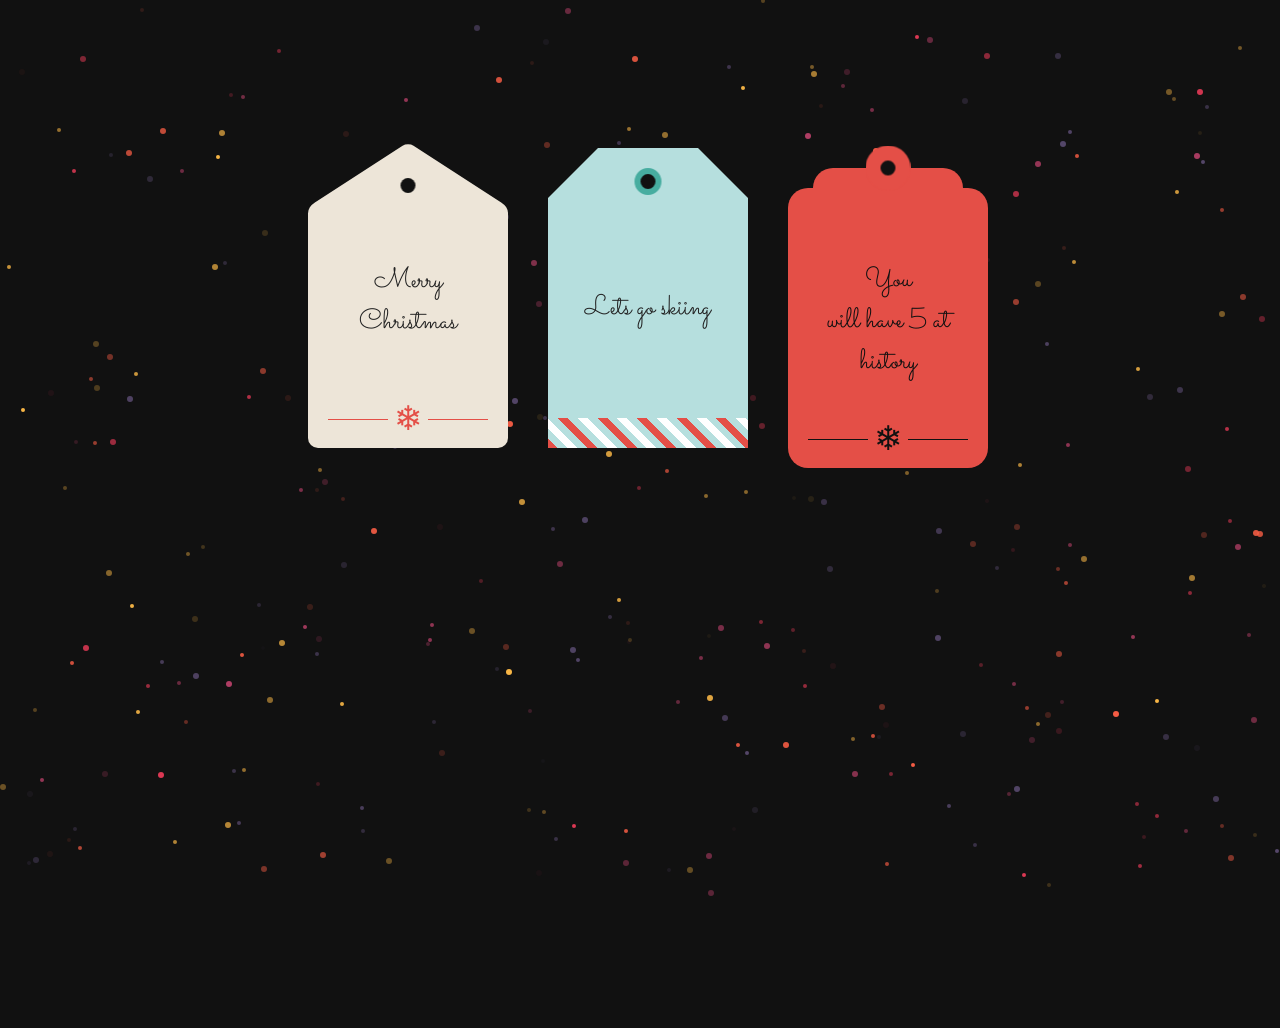
<file: index.html>
<!DOCTYPE html>
<html lang="en">
  <head>
    <meta charset="UTF-8">
    <meta name="viewport" content="width=device-width, initial-scale=1.0">
    <meta http-equiv="X-UA-Compatible" content="ie=edge">
    <title>My Website</title>
    <link rel="preconnect" href="https://fonts.googleapis.com">
<link rel="preconnect" href="https://fonts.gstatic.com" crossorigin>
<link href="https://fonts.googleapis.com/css2?family=Sacramento&display=swap" rel="stylesheet">
    <link rel="stylesheet" href="css/style.css">
    <link rel="icon" href="./favicon.ico" type="image/x-icon">
  </head>
  <body>
    <main>
      <canvas id="world" style="position:fixed; top:0;left:0" ></canvas>
        <div class="tags">

    <div class="tag-container">
        <div class="tag">

            <div class="tag-side tag-1-side">
                <div class="tag-1-top"></div>
                <div class="tag-text tag-1-text">
                    Merry<br />Christmas
                    <div class="rule-shape rule-red">&#10052;</div>
                </div>
            </div>

            <div class="tag-side tag-1-side is-back">
                <div class="tag-1-top"></div>
                <div class="tag-text tag-1-text">
                    I gift you a stickers)
                    But you need to draw them,
                    and i will do everything else.
                </div>
            </div>

        </div>
    </div>

    <div class="tag-container">
        <div class="tag">

            <div class="tag-side tag-2-side">
                <div class="tag-text tag-2-text">
                    Lets go skiing
                    <div class="rule-diagonal"></div>
                </div>
            </div>

            <div class="tag-side tag-2-side is-back">
                <div class="tag-text tag-2-text">
                    And make some ginger breads :)
                    <div class="rule-diagonal"></div>
                </div>
            </div>

        </div>
    </div>

    <div class="tag-container">
        <div class="tag">

            <div class="tag-side tag-3-side">
                <div class="tag-text tag-3-text">
                    You<br />will have 5 at history
                    <div class="rule-shape">&#10052;</div>
                </div>
            </div>

            <div class="tag-side tag-3-side is-back">
                <div class="tag-text tag-3-text">
                    Sorry for such a small present.
                    With love, Mary
                    <div class="rule-shape">&#10052;</div>
                </div>
            </div>

        </div>
    </div>

</div> 

    </main>
    <script src="script.js"></script>
  </body>
</html>
</file>
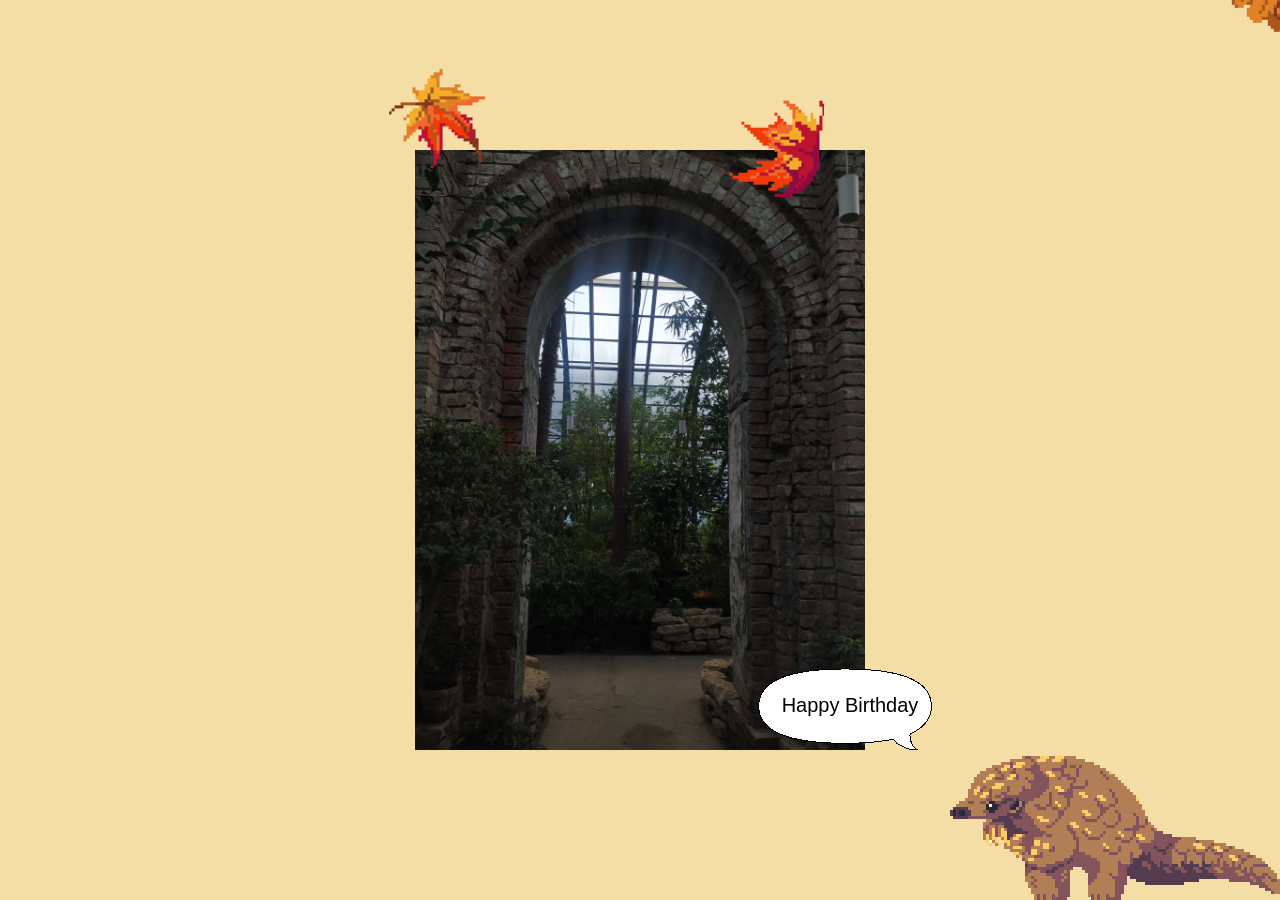
<file: happybirthday.html>
<!DOCTYPE html>
<html>
<head>
    <title>Leaf Falling Animation</title>
    <style>
        body {
            background-color: #F5DDA6;
        }
        #gameCanvas {
            position: fixed;
            top: 0;
            left: 0;
            border: none;
        }
    </style>
</head>
<body>
    <canvas id="gameCanvas"></canvas>
    <script src="game.js"></script>
</body>
</html>
</file>
<file: css/style.css>
*, *:after, *:before {
  box-sizing: border-box;
}

html, body {
    margin-top: 5%;
  width: 100%;
  height: 100%;
  overflow: hidden;
  background: #111;
}

.tags {
    flex-wrap: wrap;
    -webkit-box-pack: center;
    justify-content: center;
    display: -webkit-box;
    display: flex;
}

/* Shared */
.tag-container {
    width: 200px;
    height: 300px;
    margin: 20px;
    position: relative;
    -webkit-perspective: 800px;
    perspective: 800px;
}

.tag {
    width: 100%;
    height: 100%;
    position: absolute;
    -webkit-transform: translate3d(0, 0, 0);
    transform: translate3d(0, 0, 0);
    -webkit-transform-style: preserve-3d;
    transform-style: preserve-3d;
    -webkit-transition: -webkit-transform 1s;
    transition: -webkit-transform 1s;
    transition: transform 1s;
    transition: transform 1s, -webkit-transform 1s;
}

.tag-container:hover .tag {
    -webkit-transform: rotateY(180deg);
    transform: rotateY(180deg);
}

.tag-side {
    width: 100%;
    height: 100%;
    position: absolute;
    -webkit-transform: translate3d(0, 0, 0);
    transform: translate3d(0, 0, 0);
    -webkit-backface-visibility: hidden;
    backface-visibility: hidden;
    display: -webkit-box;
    display: -ms-flexbox;
    display: flex;
    -webkit-box-align: stretch;
    -ms-flex-align: stretch;
    align-items: stretch;
}

.tag-side.is-back {
    -webkit-transform: rotateY(180deg);
    transform: rotateY(180deg);
    z-index: 2;
}

.tag-text {
    width: 100%;
    padding: 0 20px;
    color: #222;
    font: 28px 'Sacramento', cursive;
    text-align: center;
    display: -webkit-box;
    display: -ms-flexbox;
    display: flex;
    -webkit-box-align: center;
    -ms-flex-align: center;
    align-items: center;
    -webkit-box-pack: center;
    -ms-flex-pack: center;
    justify-content: center;
    -ms-flex-wrap: wrap;
    flex-wrap: wrap;
}

/* Tag 1 */
.tag-1-side:before {
    content: " ";
    background: #111;
    width: 15px;
    height: 15px;
    border-radius: 50%;
    position: absolute;
    top: 30px;
    left: 50%;
    z-index: 1;
    -webkit-transform: translate3d(-50%, 0, 0);
    transform: translate3d(-50%, 0, 0);
}

.tag-1-top {
    width: 100%;
    margin-top: -35px;
    position: absolute;
    top: 0;
    -webkit-transform: scale(0.775, 0.5) translate3d(0, 0, 0);
    transform: scale(0.775, 0.5) translate3d(0, 0, 0);
}

.tag-1-top:before {
    content: " ";
    background: #ede5d8;
    padding-bottom: 200px;
    border-bottom-left-radius: 30px;
    border-top-left-radius: 10px;
    border-top-right-radius: 30px;
    display: block;
    -webkit-transform: rotate(45deg);
    transform: rotate(45deg);
}

.tag-1-side.is-back .tag-1-top:before {
    background: #e44f47;
}

.tag-1-text {
    background: #ede5d8;
    margin-top: 65px;
    border-bottom-left-radius: 10px;
    border-bottom-right-radius: 10px;
    padding-top: 30px;
    position: relative;
    z-index: 1;
    -webkit-transform: translate3d(0, 0, 0);
    transform: translate3d(0, 0, 0);
}

.tag-1-side.is-back .tag-1-text {
    background: #e44f47;
    color: #111;
}

/* Tag 2 */
.tag-2-side:before,
.tag-2-side:after {
    content: " ";
    background: #b6dfde;
    height: 50px;
    position: absolute;
    top: 0;
    left: 50px;
    right: 50px;
    -webkit-transform: skew(-45deg) translate3d(0, 0, 0);
    transform: skew(-45deg) translate3d(0, 0, 0);
    -webkit-transform-origin: 0 0;
    transform-origin: 0 0;
}

.tag-2-side.is-back:before,
.tag-2-side.is-back:after {
    background: #47ada0;
}

.tag-2-side:after {
    -webkit-transform: skew(45deg);
    transform: skew(45deg);
}

.tag-2-text:before {
    content: " ";
    background: #111;
    width: 27px;
    height: 27px;
    border: 6px solid #47ada0;
    border-radius: 50%;
    position: absolute;
    top: 20px;
    left: 50%;
    z-index: 1;
    -webkit-transform: translate3d(-50%, 0, 0);
    transform: translate3d(-50%, 0, 0);
}

.tag-2-side.is-back .tag-2-text:before {
    border-color: #b6dfde;
}

.tag-2-text {
    background: #b6dfde;
    margin-top: 50px;
    padding-bottom: 30px;
}

.tag-2-side.is-back .tag-2-text {
    background: #47ada0;
}

/* Tag 3 */
.tag-3-side {
    margin-top: 20px;
    padding-top: 20px;
    display: -webkit-box;
    display: flex;
}

.tag-3-side:before {
    content: " ";
    background: #e44f47;
    width: 150px;
    height: 100%;
    border-radius: 20px;
    position: absolute;
    top: 0;
    left: 50%;
    -webkit-transform: translate3d(-50%, 0, 0);
    transform: translate3d(-50%, 0, 0);
}

.tag-3-side.is-back:before {
    background: #b6dfde;
}

.tag-3-side:after {
    content: " ";
    background: #111;
    width: 45px;
    height: 45px;
    border: 15px solid #e44f47;
    border-radius: 50%;
    position: absolute;
    top: 0;
    left: 50%;
    z-index: 1;
    -webkit-transform: translate3d(-50%, -50%, 0);
    transform: translate3d(-50%, -50%, 0);
}

.tag-3-side.is-back:after {
    border-color: #b6dfde;
}

.tag-3-text {
    background: #e44f47;
    width: 100%;
    border-radius: 20px;
    padding-top: 60px;
    color: #111;
    z-index: 1;
}

.tag-3-side.is-back .tag-3-text {
    background: #b6dfde;
    color: #111;
}

/* Extras */
.rule-shape {
    width: 100%;
    color: #111;
    font-size: 34px;
    display: -webkit-box;
    display: flex;
    -webkit-box-align: center;
    align-items: center;
    align-self: flex-end;
}

.rule-shape:before,
.rule-shape:after {
    content: " ";
    background: #111;
    height: 1px;
    margin-bottom: 8px;
    display: block;
    -webkit-box-flex: 2;
    flex-grow: 2;
}

.rule-shape:before {
    margin-right: 6.25px;
}

.rule-shape:after {
    margin-left: 6.25px;
}

.rule-red {
    color: #e44f47;
}

.rule-red:before,
.rule-red:after {
    background: #e44f47;
}

.rule-diagonal {
    background: -webkit-repeating-linear-gradient(
        45deg,
        #e44f47,
        #e44f47 7px,
        transparent 7px,
        transparent 14px,
        #fff 14px,
        #fff 21px,
        transparent 21px,
        transparent 28px
    );
    background: repeating-linear-gradient(
        45deg,
        #e44f47,
        #e44f47 7px,
        transparent 7px,
        transparent 14px,
        #fff 14px,
        #fff 21px,
        transparent 21px,
        transparent 28px
    );
    width: 100%;
    height: 30px;
    position: absolute;
    bottom: 0;
    left: 0;
}
</file>
